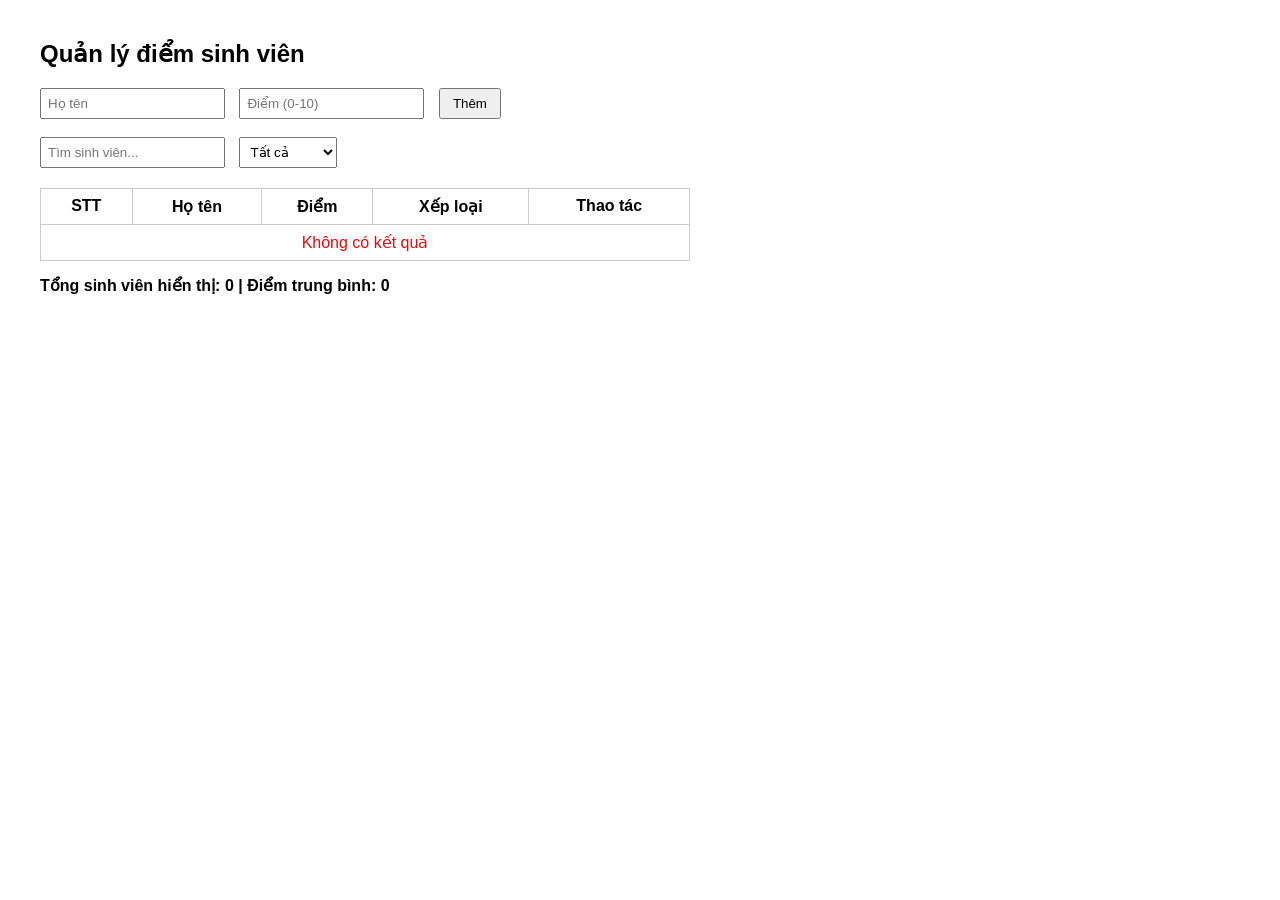
<file: BTH4/index.html>
<!DOCTYPE html>
<html lang="vi">
<head>
<meta charset="UTF-8">
<title>Quản lý điểm sinh viên</title>

<style>

body{
font-family:Arial;
margin:40px;
}

input,select{
padding:6px;
margin-right:10px;
}

button{
padding:6px 12px;
cursor:pointer;
}

table{
border-collapse:collapse;
margin-top:20px;
width:650px;
}

th,td{
border:1px solid #ccc;
padding:8px;
text-align:center;
}

th{
cursor:pointer;
}

.low-score{
background:#ffeaa7;
}

.stats{
margin-top:15px;
font-weight:bold;
}

.no-result{
text-align:center;
color:red;
}

</style>
</head>

<body>

<h2>Quản lý điểm sinh viên</h2>

<input type="text" id="name" placeholder="Họ tên">
<input type="number" id="score" placeholder="Điểm (0-10)" step="0.1">
<button id="addBtn">Thêm</button>

<br><br>

<input type="text" id="search" placeholder="Tìm sinh viên...">

<select id="filterRank">
<option value="all">Tất cả</option>
<option value="Giỏi">Giỏi</option>
<option value="Khá">Khá</option>
<option value="Trung bình">Trung bình</option>
<option value="Yếu">Yếu</option>
</select>

<table>

<thead>
<tr>
<th>STT</th>
<th>Họ tên</th>
<th id="sortScore">Điểm</th>
<th>Xếp loại</th>
<th>Thao tác</th>
</tr>
</thead>

<tbody id="tableBody"></tbody>

</table>

<div id="stats" class="stats"></div>

<script src="script.js"></script>

</body>
</html>
</file>
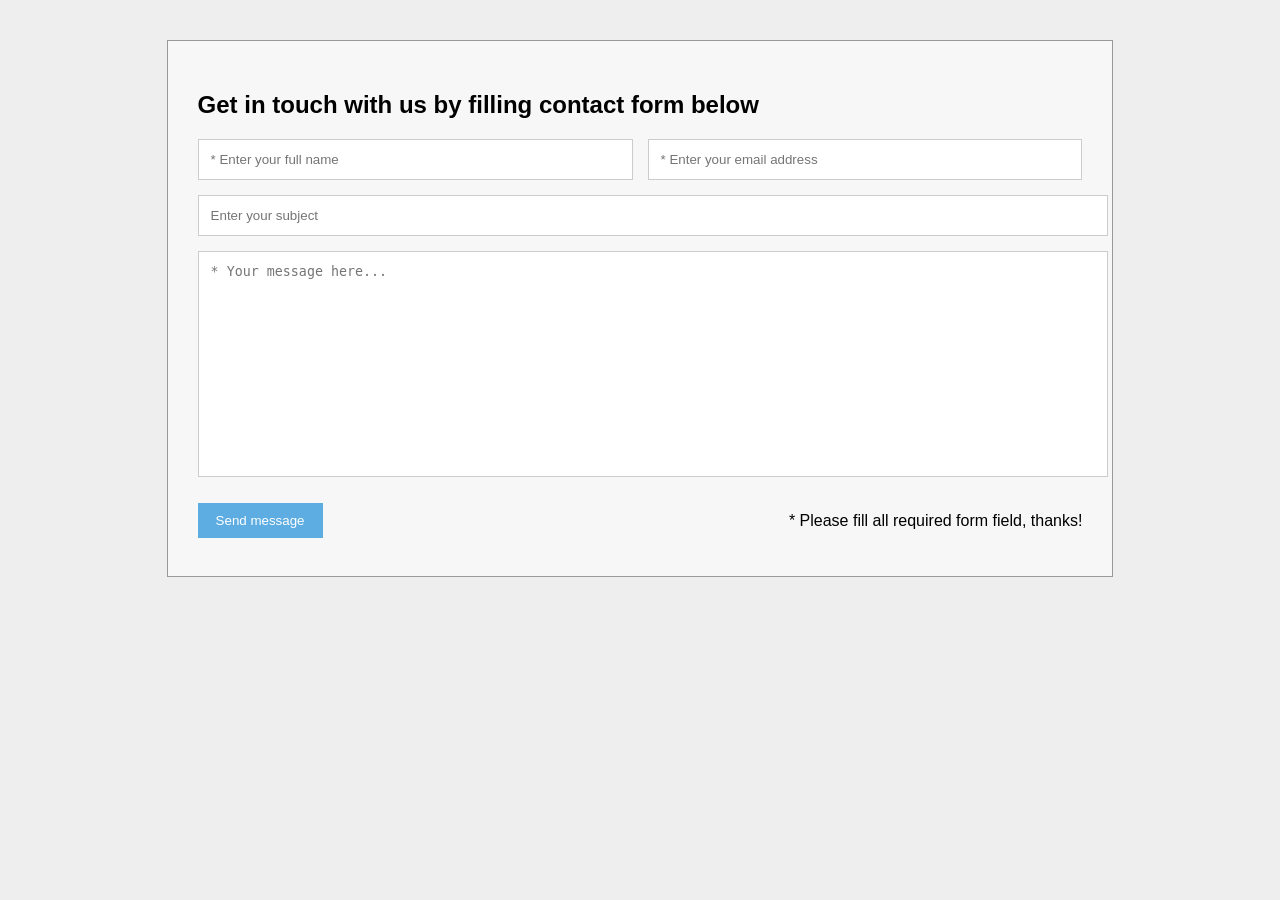
<file: BTH2/Bai1/index.html>
<!DOCTYPE html>
<html lang="en">
<head>
    <meta charset="UTF-8">
    <title>Contact Form</title>
    <link rel="stylesheet" href="style.css">
</head>
<body>

<div class="container">
    <h2>Get in touch with us by filling contact form below</h2>

    <form class="contact-form">

        <div class="row">
            <input type="text" placeholder="* Enter your full name" required>
            <input type="email" placeholder="* Enter your email address" required>
        </div>

        <input type="text" placeholder="Enter your subject">

        <textarea placeholder="* Your message here..." required></textarea>

        <div class="bottom">
            <button type="submit">Send message</button>
            <p>* Please fill all required form field, thanks!</p>
        </div>

    </form>
</div>

</body>
</html>
</file>
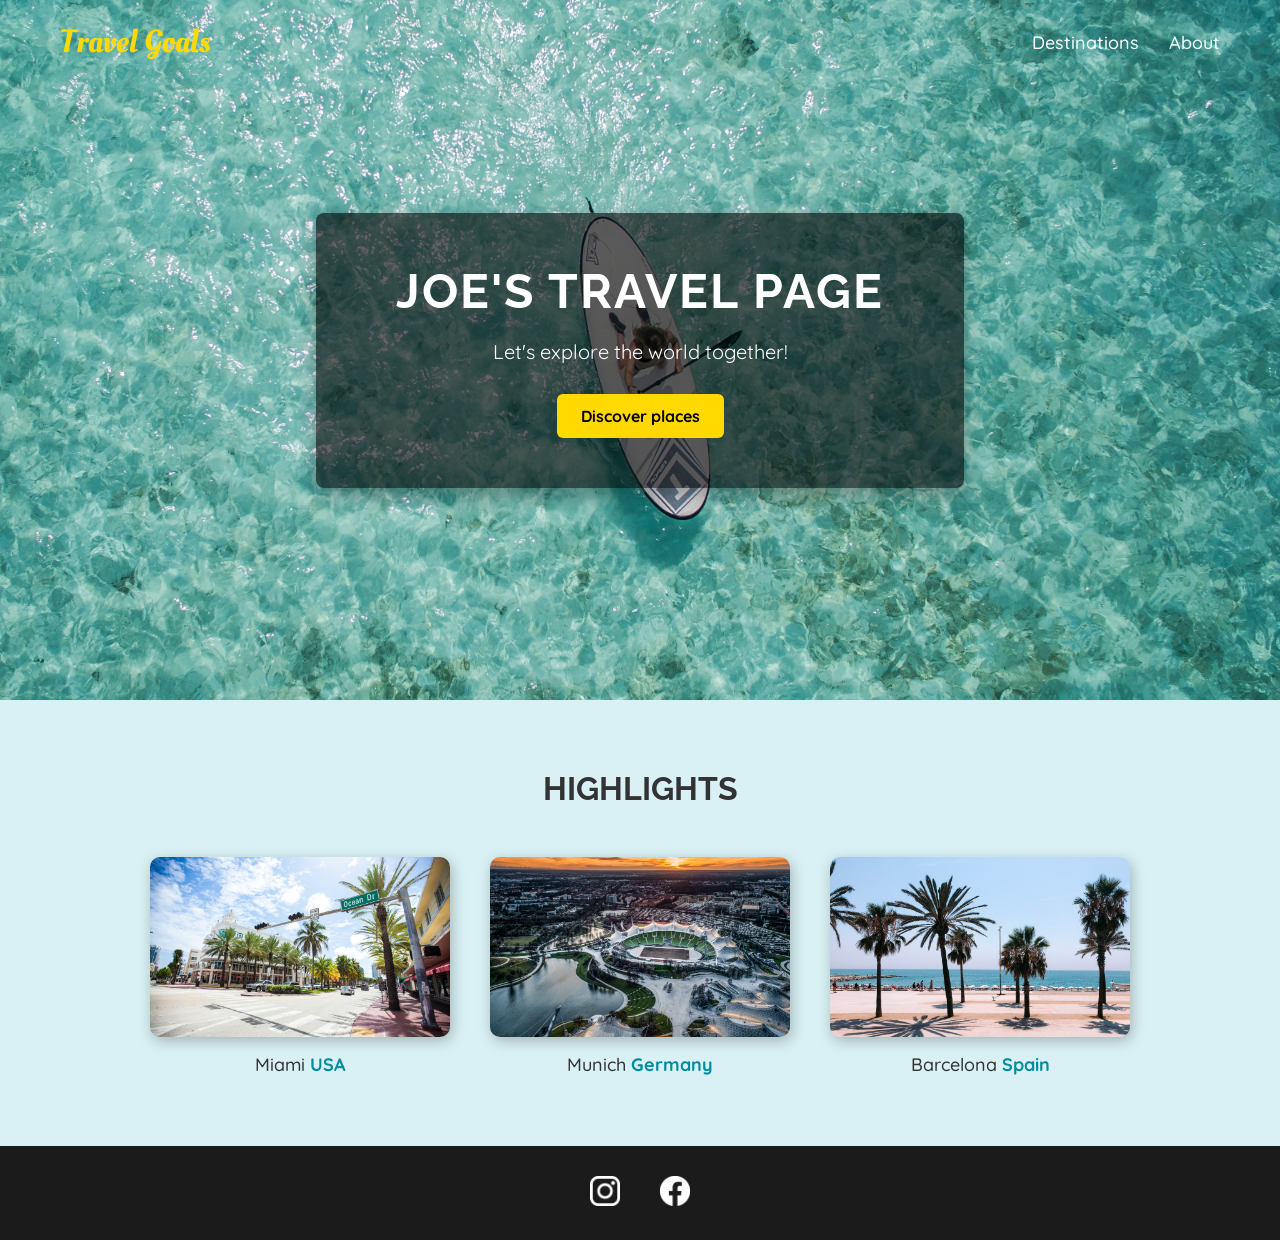
<file: BTH2/Bai2/index.html>
<!DOCTYPE html>
<html lang="en">
  <head>
    <meta charset="UTF-8" />
    <link
      href="https://fonts.googleapis.com/css2?family=Raleway:wght@700&family=Oleo+Script:wght@700&family=Quicksand:wght@300;500&display=swap"
      rel="stylesheet"
    />
    <link rel="stylesheet" href="shared.css" />
    <link rel="stylesheet" href="styles.css" />
    <title>Travel Goals</title>
  </head>
  <body>
    <header>
      <div id="page-logo">
        <a href="/index.html">Travel Goals</a>
      </div>
      <nav>
        <ul>
          <li><a href="/places.html">Destinations</a></li>
          <li><a href="">About</a></li>
        </ul>
      </nav>
    </header>
    <main>
      <section id="hero">
        <div id="hero-content">
          <h1>Joe's Travel Page</h1>
          <p>Let's explore the world together!</p>
          <a href="/places.html">Discover places</a>
        </div>
      </section>
      <section id="highlights">
        <h2>Highlights</h2>
        <ul id="destinations">
          <li class="destination">
            <img
              src="images/places/miami.jpg"
              alt="Miami streets on sunny day"
            />
            <p>Miami <strong>USA</strong></p>
          </li>
          <li class="destination">
            <img
              src="images/places/munich.jpg"
              alt="Munich stadium in winter"
            />
            <p>Munich <strong>Germany</strong></p>
          </li>
          <li class="destination">
            <img
              src="images/places/barcelona.jpg"
              alt="Palm beach in Barcelona"
            />
            <p>Barcelona <strong>Spain</strong></p>
          </li>
        </ul>
      </section>
    </main>
    <footer>
      <ul>
        <li>
          <a href="https://www.instagram.com">
            <img src="images/icons/insta.png" alt="Instagram logo"
          /></a>
        </li>
        <li>
          <a href="https://www.facebook.com">
            <img src="images/icons/facebook.png" alt="Facebook logo"
          /></a>
        </li>
      </ul>
    </footer>
  </body>
</html>
</file>
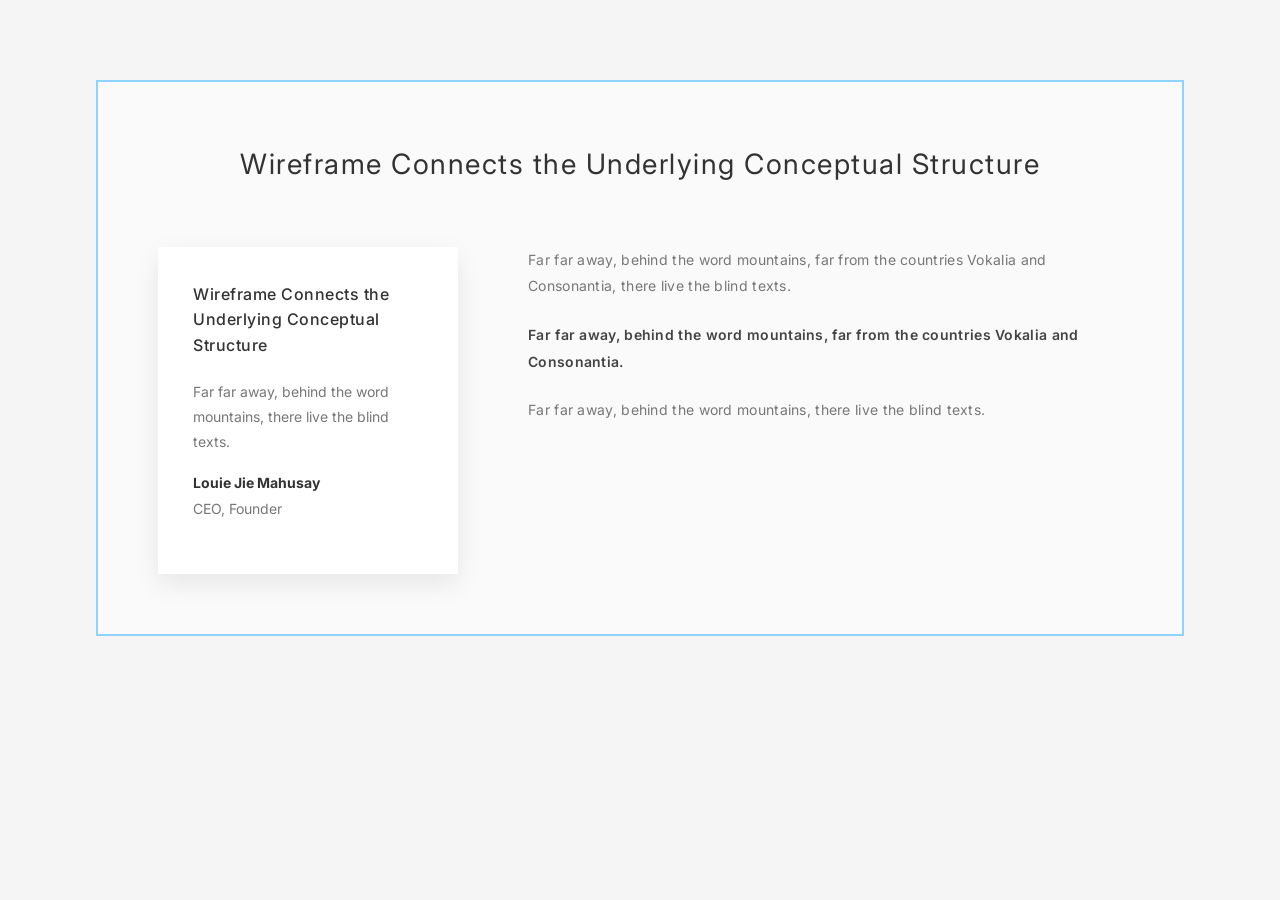
<file: BTH2/Bai3/index.html>
<!DOCTYPE html>
<html lang="en">
<head>
<meta charset="UTF-8">
<title>Wireframe</title>
<link href="https://fonts.googleapis.com/css2?family=Inter:wght@300;400;500;600&display=swap" rel="stylesheet">
<link rel="stylesheet" href="style.css">
</head>

<body>

<section class="wrapper">

<h1>Wireframe Connects the Underlying Conceptual Structure</h1>

<div class="content">

    <div class="card">
        <h3>Wireframe Connects the Underlying Conceptual Structure</h3>
        <p>
            Far far away, behind the word mountains,
            there live the blind texts.
        </p>
        <strong>Louie Jie Mahusay</strong>
        <p class="role">CEO, Founder</p>
    </div>

    <div class="text">
        <p>
            Far far away, behind the word mountains, far from the countries
            Vokalia and Consonantia, there live the blind texts.
        </p>

        <p class="bold">
            Far far away, behind the word mountains, far from the countries
            Vokalia and Consonantia.
        </p>

        <p>
            Far far away, behind the word mountains, there live the blind texts.
        </p>
    </div>

</div>

</section>

</body>
</html>
</file>
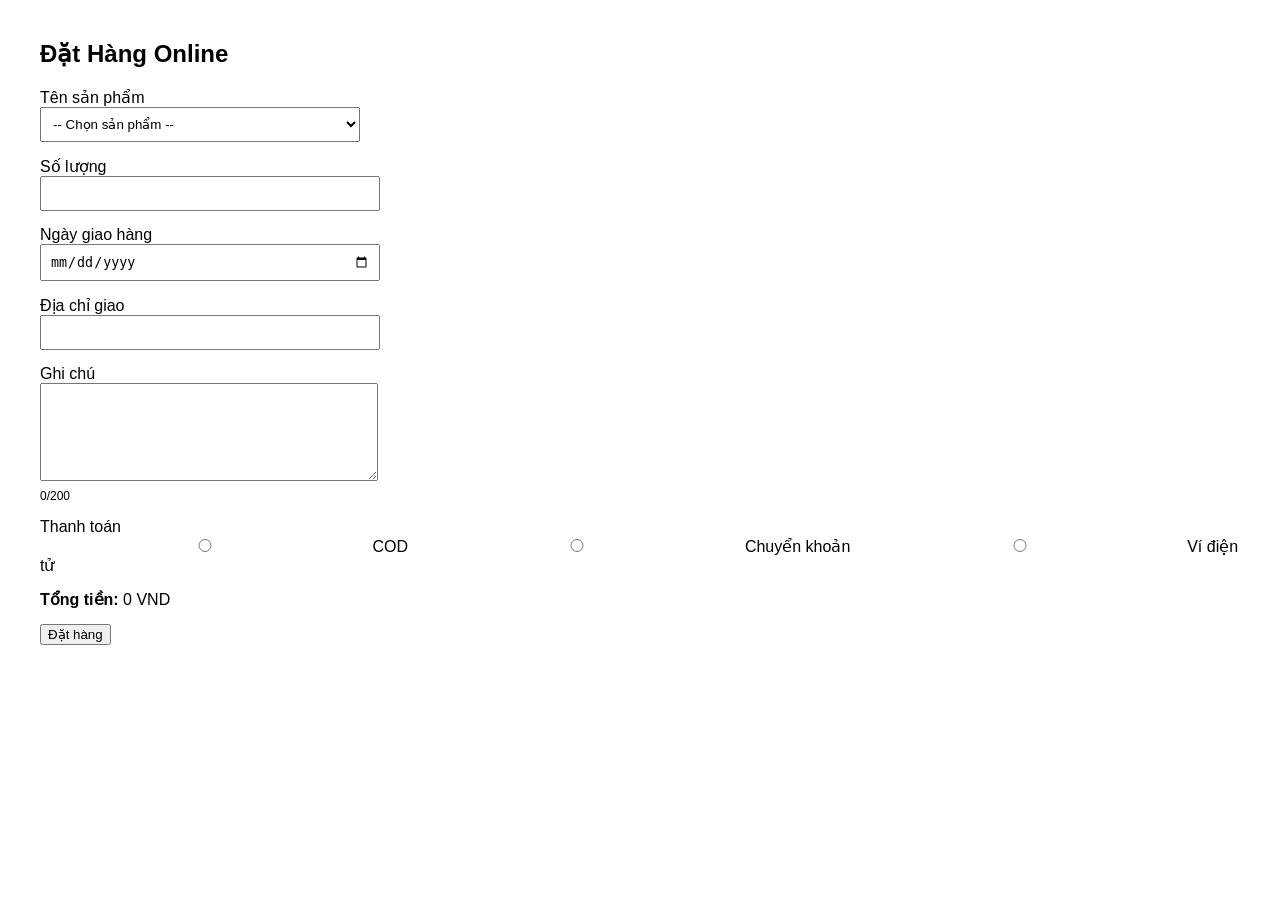
<file: BTH4/fomrdathang.html>
<!DOCTYPE html>
<html lang="vi">
<head>
<meta charset="UTF-8">
<title>Form Đặt Hàng</title>

<style>

body{
font-family:Arial;
margin:40px;
}

.form-group{
margin-bottom:15px;
}

input,select,textarea{
padding:8px;
width:320px;
}

textarea{
height:80px;
}

.error{
color:red;
font-size:13px;
display:block;
margin-top:4px;
}

.invalid{
border:2px solid red;
}

.valid{
border:2px solid green;
}

.counter{
font-size:12px;
margin-top:4px;
}

.counter.over{
color:red;
font-weight:bold;
}

.summary{
border:1px solid #ccc;
padding:15px;
margin-top:20px;
width:400px;
display:none;
}

.success{
color:green;
font-size:20px;
font-weight:bold;
margin-top:20px;
}

</style>
</head>

<body>

<h2>Đặt Hàng Online</h2>

<form id="orderForm">

<div class="form-group">
<label>Tên sản phẩm</label><br>
<select id="product">
<option value="">-- Chọn sản phẩm --</option>
<option value="Áo">Áo</option>
<option value="Quần">Quần</option>
<option value="Giày">Giày</option>
</select>
<span class="error" id="productError"></span>
</div>

<div class="form-group">
<label>Số lượng</label><br>
<input type="number" id="quantity">
<span class="error" id="quantityError"></span>
</div>

<div class="form-group">
<label>Ngày giao hàng</label><br>
<input type="date" id="deliveryDate">
<span class="error" id="dateError"></span>
</div>

<div class="form-group">
<label>Địa chỉ giao</label><br>
<input type="text" id="address">
<span class="error" id="addressError"></span>
</div>

<div class="form-group">
<label>Ghi chú</label><br>
<textarea id="note"></textarea>
<div class="counter" id="noteCounter">0/200</div>
<span class="error" id="noteError"></span>
</div>

<div class="form-group">
<label>Thanh toán</label><br>
<input type="radio" name="payment" value="COD"> COD
<input type="radio" name="payment" value="Bank"> Chuyển khoản
<input type="radio" name="payment" value="Wallet"> Ví điện tử
<span class="error" id="paymentError"></span>
</div>

<div class="form-group">
<b>Tổng tiền: </b>
<span id="total">0</span> VND
</div>

<button type="submit">Đặt hàng</button>

</form>

<div id="confirmBox" class="summary"></div>

<div id="success"></div>

<script src="script2.js"></script>

</body>
</html>
</file>
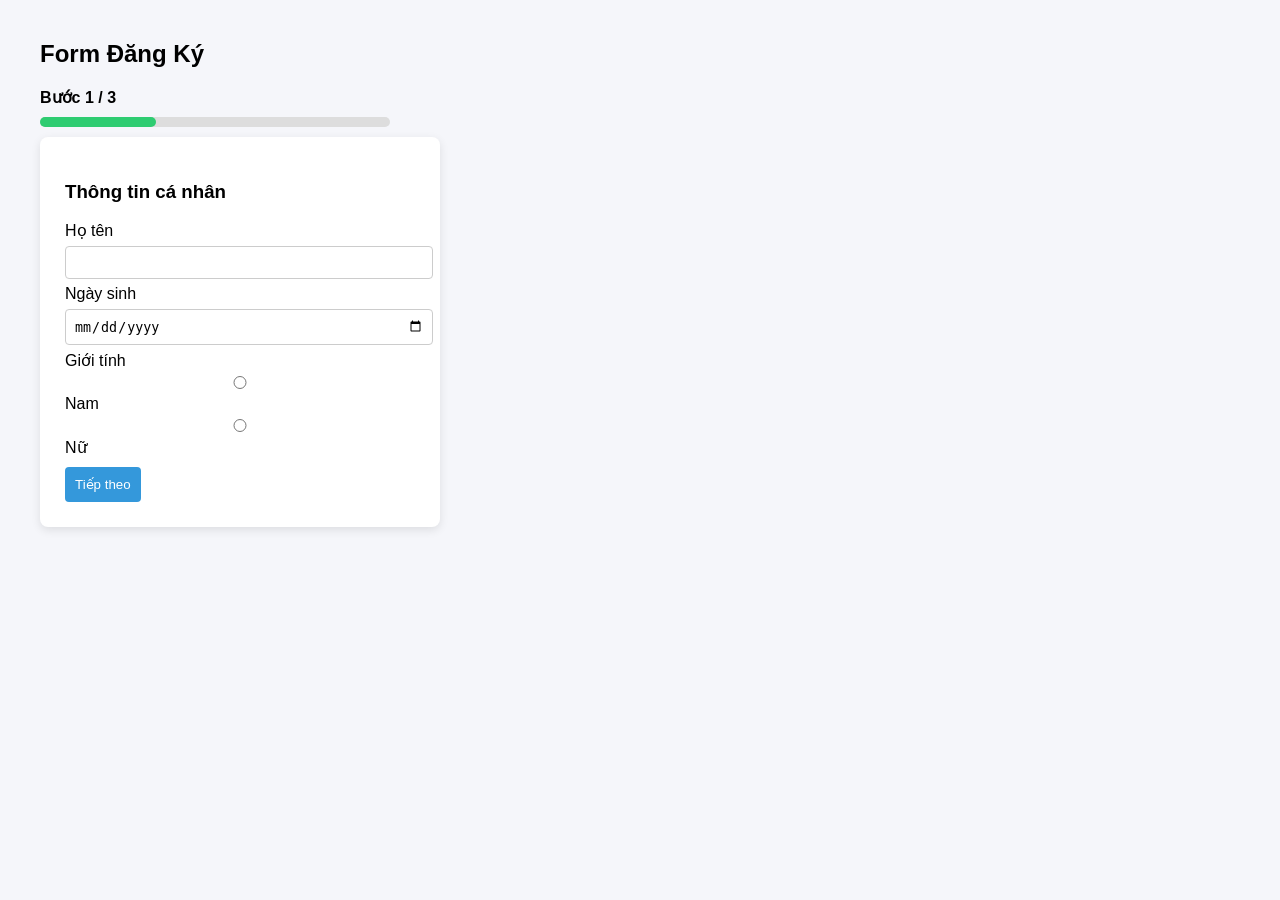
<file: BTH4/formdangky.html>
<!DOCTYPE html>
<html lang="vi">

<head>
<meta charset="UTF-8">
<title>Multi Step Form</title>
<link rel="stylesheet" href="style.css">
</head>

<body>

<h2>Form Đăng Ký</h2>

<div id="progressText">Bước 1 / 3</div>

<div id="progressBar">
<div id="progress"></div>
</div>

<form id="multiForm">

<!-- STEP 1 -->

<div class="step" id="step1">

<h3>Thông tin cá nhân</h3>

<label>Họ tên</label>
<input type="text" id="fullname">
<span class="error" id="fullnameError"></span>

<label>Ngày sinh</label>
<input type="date" id="dob">
<span class="error" id="dobError"></span>

<label>Giới tính</label>
<div>
<input type="radio" name="gender" value="Nam"> Nam
<input type="radio" name="gender" value="Nữ"> Nữ
</div>
<span class="error" id="genderError"></span>

<button type="button" id="next1">Tiếp theo</button>

</div>


<!-- STEP 2 -->

<div class="step" id="step2">

<h3>Thông tin tài khoản</h3>

<label>Email</label>
<input type="text" id="email">
<span class="error" id="emailError"></span>


<label>Mật khẩu</label>

<div class="password-wrapper">

<input type="password" id="password">

<span id="togglePassword">👁</span>

</div>

<div id="strengthBar">
<div id="strengthLevel"></div>
</div>

<div id="strengthText"></div>

<span class="error" id="passwordError"></span>


<label>Xác nhận mật khẩu</label>
<input type="password" id="confirmPassword">
<span class="error" id="confirmError"></span>


<div class="buttons">
<button type="button" id="back1">Quay lại</button>
<button type="button" id="next2">Tiếp theo</button>
</div>

</div>


<!-- STEP 3 -->

<div class="step" id="step3">

<h3>Xác nhận thông tin</h3>

<div id="summary"></div>

<div class="buttons">
<button type="button" id="back2">Quay lại</button>
<button type="submit">Đăng ký</button>
</div>

</div>

</form>

<div id="success"></div>

<script src="script1.js"></script>

</body>
</html>
</file>
<file: BTH2/Bai1/style.css>
body {
    font-family: Arial, sans-serif;
    background: #eee;
}

.container {
    width: 70%;
    margin: 40px auto;
    background: #f7f7f7;
    padding: 30px;
    border: 1px solid #999;
}

h2 {
    margin-bottom: 20px;
}

.contact-form input,
.contact-form textarea {
    width: 100%;
    padding: 12px;
    margin-bottom: 15px;
    border: 1px solid #ccc;
}

textarea {
    height: 200px;
    resize: none;
}

/* FLEXBOX */
.row {
    display: flex;
    gap: 15px;
}

.row input {
    flex: 1;
}

.bottom {
    display: flex;
    justify-content: space-between;
    align-items: center;
}

button {
    background: #5dade2;
    border: none;
    padding: 10px 18px;
    color: white;
    cursor: pointer;
}
</file>
<file: BTH2/Bai2/shared.css>
/* ===== RESET ===== */
* {
  margin: 0;
  padding: 0;
  box-sizing: border-box;
}

body {
  font-family: "Quicksand", sans-serif;
  background: #f2f6f7;
  color: #333;
}

ul {
  list-style: none;
}

a {
  text-decoration: none;
  color: inherit;
}
</file>
<file: BTH2/Bai2/styles.css>
/* =========================
   HEADER
========================= */

header {
  position: absolute;
  top: 0;
  left: 0;
  width: 100%;

  display: flex;
  justify-content: space-between;
  align-items: center;

  padding: 20px 60px;
  z-index: 10;
}

/* Logo */
#page-logo a {
  font-family: "Oleo Script", cursive;
  font-size: 32px;
  color: #ffd900;
}

/* Navigation */
nav ul {
  display: flex;
  gap: 30px;
}

nav a {
  font-family: "Quicksand", sans-serif;
  font-weight: 500;
  font-size: 18px;
  color: white;
  transition: color 0.3s ease;
}

nav a:hover {
  color: #ffd900;
}


/* =========================
   HERO SECTION
========================= */

#hero {
  height: 700px;

  background-image: url("images/ocean.jpg"); /* đổi nếu ảnh khác */
  background-size: cover;
  background-position: center;

  display: flex;
  justify-content: center;
  align-items: center;
}

/* Hero content box */

#hero-content {
  background-color: rgba(0, 0, 0, 0.6);
  padding: 50px 80px;
  border-radius: 8px;
  text-align: center;
  color: white;
  box-shadow: 0 8px 20px rgba(0,0,0,0.3);
}

#hero-content h1 {
  font-family: "Raleway", sans-serif;
  font-size: 48px;
  text-transform: uppercase;
  letter-spacing: 2px;
}

#hero-content p {
  font-size: 20px;
  margin: 20px 0 30px 0;
}

/* Discover button */

#hero-content a {
  background-color: #ffd900;
  color: black;

  padding: 12px 24px;
  border-radius: 6px;

  font-weight: bold;
  font-size: 16px;

  display: inline-block;
  transition: all 0.3s ease;
}

#hero-content a:hover {
  background-color: #ffe96a;
  transform: translateY(-2px);
}


/* =========================
   HIGHLIGHTS SECTION
========================= */

#highlights {
  background-color: #d9f1f4;
  padding: 70px 60px;
  text-align: center;
}

#highlights h2 {
  font-family: "Raleway", sans-serif;
  font-size: 32px;
  text-transform: uppercase;
  margin-bottom: 50px;
  color: #333;
}


/* =========================
   DESTINATIONS LIST
========================= */

#destinations {
  display: flex;
  justify-content: center;
  gap: 40px;
}

/* Card */

.destination {
  width: 300px;
}

/* Image */

.destination img {
  width: 100%;
  height: 180px;
  object-fit: cover;

  border-radius: 10px;

  box-shadow: 2px 4px 14px rgba(0,0,0,0.25);
}

/* Text */

.destination p {
  margin-top: 12px;
  font-size: 18px;
  font-weight: 500;
}

.destination strong {
  color: #008c9e;
}


/* =========================
   FOOTER
========================= */

footer {
  background-color: #1b1b1b;
  padding: 30px 0;
}

footer ul {
  display: flex;
  justify-content: center;
  gap: 40px;
}

footer img {
  width: 30px;
  height: 30px;
  transition: transform 0.3s ease;
}

footer img:hover {
  transform: scale(1.15);
}



@media (max-width: 900px) {

  header {
    padding: 20px 30px;
  }

  #hero-content {
    padding: 40px;
  }

  #hero-content h1 {
    font-size: 34px;
  }

  #destinations {
    flex-direction: column;
    align-items: center;
  }
}
</file>
<file: BTH2/Bai3/style.css>
* {
    box-sizing: border-box;
    margin: 0;
    padding: 0;
}

body {
    font-family: 'Inter', sans-serif;
    background: #f5f5f5;
    color: #555;
}

.wrapper {
    width: 85%;
    margin: 80px auto;
    padding: 60px;
    border: 2px solid #8fd3ff;
    background: #fafafa;
}

.wrapper h1 {
    text-align: center;
    font-weight: 400;
    font-size: 28px;

    letter-spacing: 1.5px;
    line-height: 1.6;

    color: #333;
    margin-bottom: 60px;
}

.content {
    display: flex;
    gap: 70px;
    align-items: flex-start;
}

.card {
    width: 300px;
    background: white;
    padding: 35px;

    box-shadow: 0 10px 25px rgba(0,0,0,0.08);
}

.card h3 {
    font-weight: 500;
    font-size: 16px;
    line-height: 1.6;
    letter-spacing: 0.5px;
    margin-bottom: 20px;
    color: #333;
}

.card p {
    font-size: 14px;
    line-height: 1.8;
    color: #777;
    margin-bottom: 18px;
}

.card strong {
    display: block;
    margin-top: 20px;
    font-size: 14px;
    color: #333;
}

.role {
    font-size: 13px;
    color: #5dade2;
    margin-top: 5px;
}

.text {
    flex: 1;
}

.text p {
    font-size: 14px;
    line-height: 1.9;
    letter-spacing: 0.3px;
    margin-bottom: 22px;
    color: #777;
}

.text .bold {
    font-weight: 600;
    color: #444;
}
</file>
<file: BTH4/style.css>
body{
font-family:Arial;
margin:40px;
background:#f5f6fa;
}

form{
background:white;
padding:25px;
width:350px;
border-radius:8px;
box-shadow:0 3px 10px rgba(0,0,0,0.1);
}

.step{
display:none;
}

.step.active{
display:block;
}

input{
width:100%;
padding:8px;
margin:6px 0;
border:1px solid #ccc;
border-radius:4px;
}

.error{
color:red;
font-size:13px;
}

button{
padding:10px;
margin-top:10px;
border:none;
background:#3498db;
color:white;
border-radius:4px;
cursor:pointer;
}

button:hover{
background:#2980b9;
}

.buttons{
display:flex;
justify-content:space-between;
}

#progressBar{
width:350px;
height:10px;
background:#ddd;
margin-bottom:10px;
border-radius:5px;
}

#progress{
height:100%;
width:33%;
background:#2ecc71;
border-radius:5px;
transition:0.3s;
}

#progressText{
margin-bottom:10px;
font-weight:bold;
}

#summary{
background:#f1f2f6;
padding:10px;
margin-top:10px;
border-radius:5px;
}

.success{
color:green;
font-size:20px;
font-weight:bold;
margin-top:20px;
}

.password-wrapper{
position:relative;
}

#togglePassword{
position:absolute;
right:10px;
top:8px;
cursor:pointer;
}

#strengthBar{
height:8px;
background:#ddd;
margin-top:5px;
border-radius:4px;
overflow:hidden;
}

#strengthLevel{
height:100%;
width:0%;
transition:0.3s;
}

.weak{
background:red;
}

.medium{
background:orange;
}

.strong{
background:green;
}
</file>
